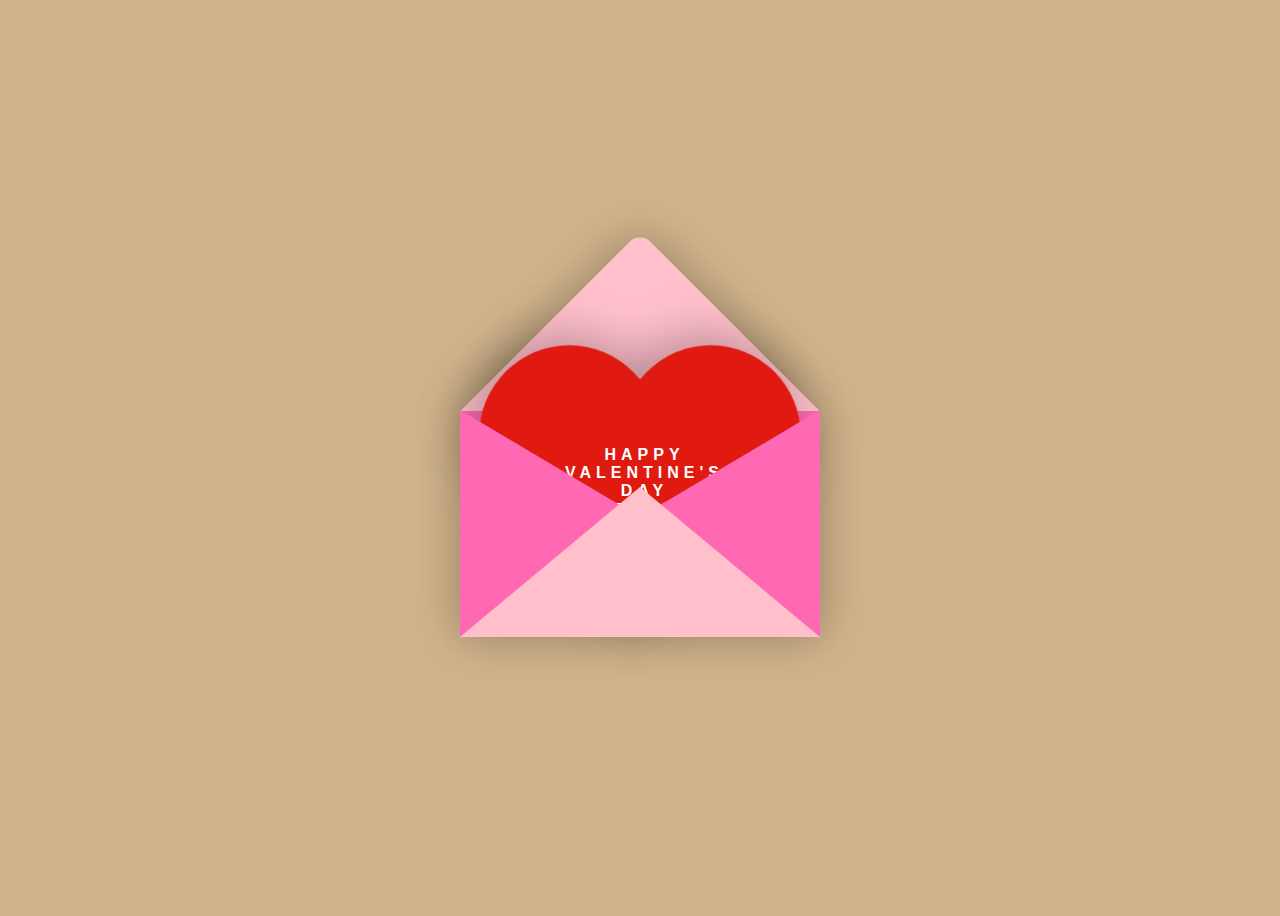
<file: yes_page/kartu_ucapan_valentine.html>
<!DOCTYPE html>
<html lang="id">
<head>
  <meta charset="UTF-8">
  <title>Buat Ayang</title>
  <link rel="stylesheet" href="./style2.css">
</head>
<body>

<div class="valentines-day">
  <div class="envelope"></div>
  <div class="heart"></div>
  <div class="text">HAPPY <br>VALENTINE'S <br>DAY<br>Ely❤️</div>
  <div class="front"></div>
</div>

<div id="card">
  <div class="side one">
    <h2>Spesial Untuk</h2>
    <p>Untuk Gadis Favoritku</p>
    <p>Bersamamu, setiap hari terasa seperti Hari Valentine</p>
    <p>Kisah cinta kita adalah favoritku</p>
    <p>Kamu adalah mimpi yang tak ingin aku akhiri</p>
    <p>Mencintaimu adalah keputusan terbaik yang pernah aku buat</p>
  </div>
  <div class="side two">
    <h2>Sayang Ku Ely</h2>
    <p>Kamulah alasan aku percaya pada cinta</p>
    <p>Kisah cinta kita memang tak terduga</p>
    <p>Cintaku padamu semakin kuat setiap hari</p>
    <p>Cinta kita adalah nyala api yang tak akan pernah padam</p>
    <p>Maaf jika abang selalu buat kesal</p>
    <p>Bersamamu, setiap momen terasa seperti lagu cinta</p>
  </div>
</div>

<!-- Tombol untuk ke halaman selanjutnya -->
<div class="next-page" style="display: none;">
  <button onclick="goToNextPage()">Lanjut ➜</button>
</div>

<script src='https://cdnjs.cloudflare.com/ajax/libs/jquery/3.2.1/jquery.min.js'></script>
<script src="./script.js"></script>
<script>
  function goToNextPage() {
    window.location.href = "Valentine.html"; // Ganti dengan halaman tujuan
  }
</script>

</body>
</html>
</file>
<file: yes_page/style2.css>
@import url('https://fonts.googleapis.com/css2?family=Fredoka:wdth,wght@75,300..700&display=swap');

#card {
   height:500px;
   width:800px;
   margin:5em auto;
   position: fixed;
   top: -15px;
   left: 25%;
   display:flex;
   visibility:hidden;
}
#card h2 {
   font-size:2em;
   margin:0;
   color:hotpink;
   text-align: center;
   cursor: pointer;
}
#card p {
   font-size: 1.3em;
   text-align: justify;
   padding-left: 30px; /* Espacio en blanco a la izquierda */
   padding-right: 30px; /* Espacio en blanco a la derecha */
}
.text {
  font-size: 1em;
  font-weight: bold;
  margin: auto;
}

.side {
   background: wheat;
   height:550px;
   width:400px;
   border:1px solid hotpink;
   padding:3px;
}
.side.one {
   width:320px;
   transform:skew(10deg,20deg);
   background:linear-gradient(90deg, #fff, #fff 40%, #ddd);
   -webkit-transform:skew(10deg,20deg);
   -moz-transform:skew(10deg,20deg);
   -ms-transform:skew(10deg,20deg);
   -o-transform:skew(10deg,20deg);
}
.side.two {
   transform:skew(10deg,-15deg);
   background:linear-gradient(-90deg, #fff, #fff 40%, #f0f0f0);
}

body {
   display: flex;
   align-items: center;
   justify-content: center;
   height: 100vh;
   font-family: 'Sacramento', cursive;
   background-color: tan;
   overflow: hidden;
 }
 
 .valentines-day {
   position: relative;
   cursor: pointer;
 }
 
 .envelope {
   position: relative;
   filter: drop-shadow(0 0 25px rgba(0,0,0,.3));
 }
 
 .envelope:before {
   content:"";
   position: absolute;
   width:254px;
   height:254px;
   background-color: pink;
   transform: rotate(-45deg);
   border-radius: 0 15px 0 0;
   left:-37px;
   top:-82px;
 }
 
 .envelope:after {
   content:"";
   position: absolute;
   background-color: hotpink;
   width:360px;
   height:225px;
   left:-90px;
   top:45px;
 }
 
 .heart {
   position: relative;
   background-color: #e01911;
   display: inline-block;
   height: 180px;
   top:50px;
   left:0;
   transform: rotate(-45deg);
   width:180px;
   filter: drop-shadow(0 -10px 25px rgba(0,0,0,.3));
   transition: .5s;
 }
   
 .heart:before, .heart:after {
   content:"";
   background-color: #e01911;
   border-radius:50%;
   height: 180px;
   width: 180px;
   position: absolute;
   }
   
 .heart:before {
   top:-100px;
   left:0;}
   
 .heart:after {
   left:100px;
   top:0;}
 
 .front {
   position: absolute;
   width:0;
   height:0;
   border-right: 190px solid hotpink;
   border-top: 113px solid transparent;
   border-bottom: 113px solid transparent;
   top:44px;
   left:80px;
   z-index:4;
 }
 
 .front:before {
   content:"";
   position: absolute;
   width:0;
   height:0;
   border-left: 190px solid hotpink;
   border-top: 113px solid transparent;
   border-bottom: 113px solid transparent;
   top:-113px;
   left:-170px;
 }
 
 .front:after {
   width:0;
   height:0;
   position: absolute;
   content:"";
   border-bottom: 150px solid pink;
   border-right:180px solid transparent;
   border-left: 180px solid transparent;
   top:-36px;
   left:-170px;
 }
 
 .text {
   position: absolute;
   font-family: arial;
   letter-spacing:5px;
   text-align: center;
   color: white;
   z-index:2;
   top:80px;
   left:15px;
   transition: .5s;
 }
 
 .valentines-day:hover .heart {
   transform: translateY(-50px) rotate(-45deg);
 }
 
 .valentines-day:hover .text {
   transform: translateY(-50px);
 }
 
 .next-page {
  position: absolute;
  top: 20px; /* Jarak dari atas */
  right: 20px; /* Jarak dari kanan */
}

.next-page button {
  background-color: hotpink;
  color: white;
  font-size: 1em;
  font-weight: bold;
  border: none;
  padding: 8px 16px;
  border-radius: 8px;
  cursor: pointer;
  transition: 0.3s;
}

.next-page button:hover {
  background-color: #e01911;
}
</file>
